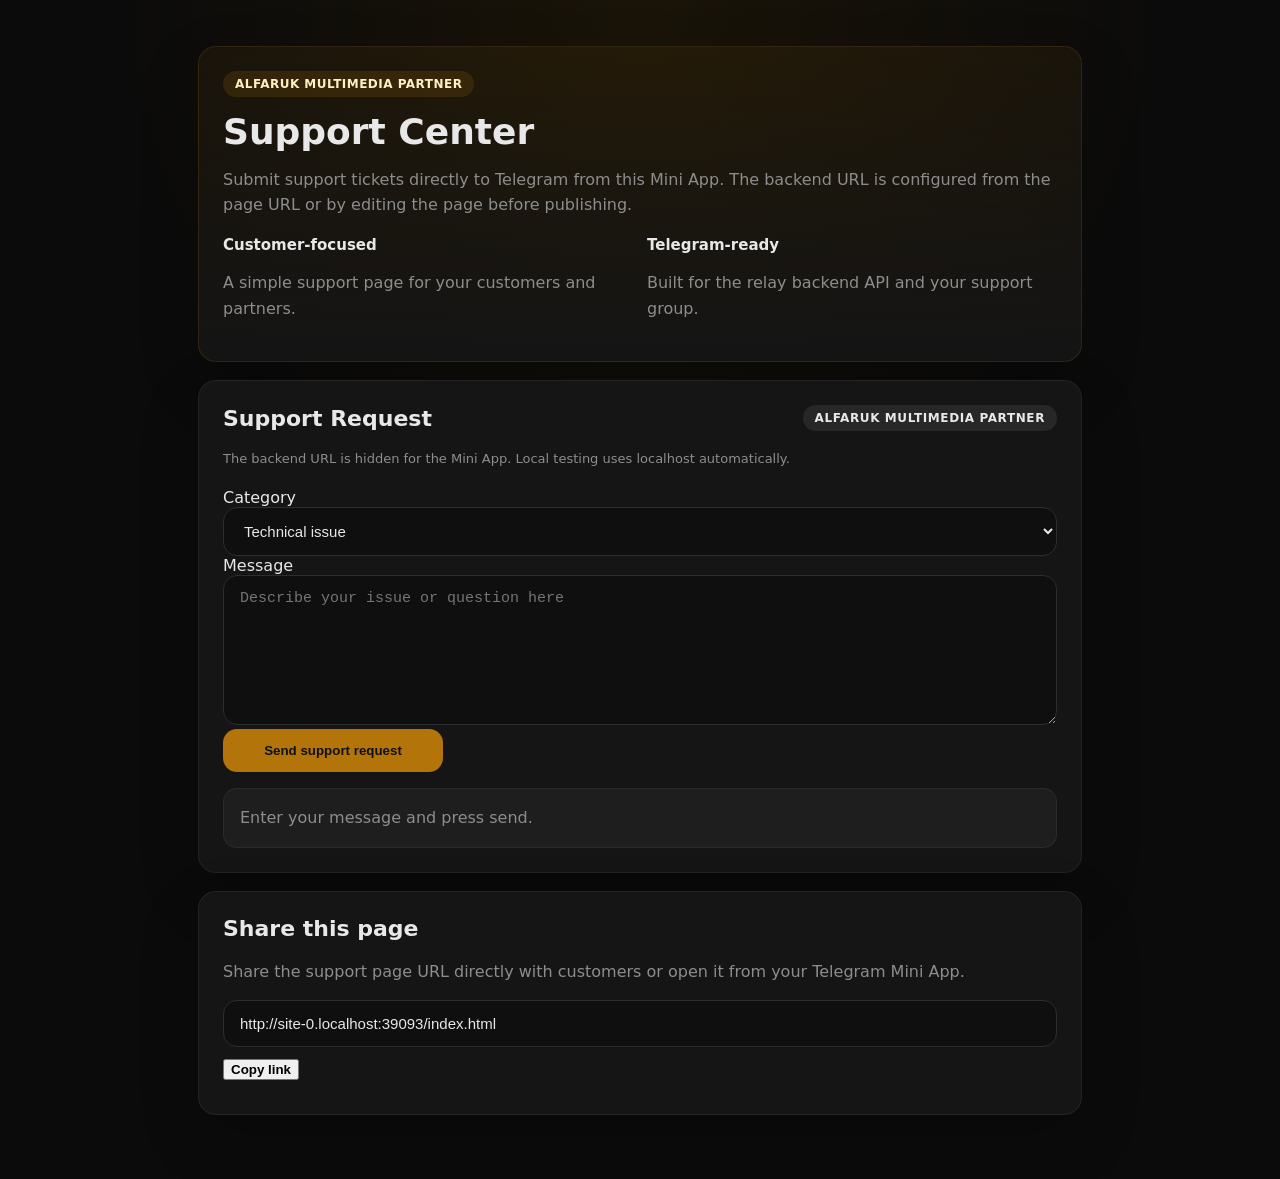
<file: index.html>
﻿<!doctype html>
<html lang="en">
<head>
  <meta charset="utf-8">
  <meta name="viewport" content="width=device-width,initial-scale=1" />
  <title>Alfaruk Multimedia Partner Support</title>
  <link rel="stylesheet" href="styles.css">
</head>
<body>
  <main class="wrap">
    <div class="panel hero-panel">
      <span class="tag">Alfaruk Multimedia Partner</span>
      <h1>Support Center</h1>
      <p class="soft">Submit support tickets directly to Telegram from this Mini App. The backend URL is configured from the page URL or by editing the page before publishing.</p>
      <div class="info-grid">
        <div>
          <strong>Customer-focused</strong>
          <p class="soft">A simple support page for your customers and partners.</p>
        </div>
        <div>
          <strong>Telegram-ready</strong>
          <p class="soft">Built for the relay backend API and your support group.</p>
        </div>
      </div>
    </div>

    <div class="panel form-panel">
      <div class="section-header">
        <h2>Support Request</h2>
        <span class="badge">Alfaruk Multimedia Partner</span>
      </div>

      <div class="field-note-block">
        <p class="soft field-note">The backend URL is hidden for the Mini App. Local testing uses localhost automatically.</p>
      </div>

      <label for="category">Category</label>
      <select id="category" class="input">
        <option value="Technical Issue">Technical issue</option>
        <option value="General Inquiry">General inquiry</option>
        <option value="Feedback">Feedback</option>
      </select>

      <label for="message">Message</label>
      <textarea id="message" placeholder="Describe your issue or question here" rows="6"></textarea>

      <button class="btn action-btn" id="sendBtn">Send support request</button>
      <div id="statusBox" class="status-box soft">Enter your message and press send.</div>
    </div>

    <div class="panel referral-panel">
      <div class="section-header">
        <h2>Share this page</h2>
      </div>
      <p class="soft">Share the support page URL directly with customers or open it from your Telegram Mini App.</p>
      <input id="refLink" class="input" readonly />
      <button class="btn" id="copyRef">Copy link</button>
      <div id="copyStatus" class="soft" style="margin-top:10px"></div>
    </div>
  </main>
  <script>
    const DEFAULT_BACKEND = (window.location.hostname === 'localhost' || window.location.hostname === '127.0.0.1')
      ? 'http://localhost:8080'
      : 'https://YOUR_PUBLIC_BACKEND_URL';
    const apiBase = (new URLSearchParams(window.location.search).get('backend') || DEFAULT_BACKEND).replace(/\/$/, '');
    const statusBox = document.getElementById('statusBox');
    const copyStatus = document.getElementById('copyStatus');
    const refLink = document.getElementById('refLink');

    refLink.value = window.location.href;

    function showStatus(message, isError = false) {
      statusBox.textContent = message;
      statusBox.classList.toggle('status-error', isError);
    }

    document.getElementById('sendBtn').addEventListener('click', async () => {
      const cat = document.getElementById('category').value;
      const msg = document.getElementById('message').value.trim();
      if (!msg) {
        showStatus('Please enter a message before sending.', true);
        return;
      }

      if (apiBase.includes('YOUR_BACKEND_URL')) {
        showStatus('Backend not configured. Add ?backend=https://your-backend.example or edit this page script.', true);
        return;
      }

      showStatus('Sending your support request...', false);

      try {
        const body = {
          user_id: 0,
          username: 'web',
          full_name: 'Web User',
          category: cat,
          message: msg,
        };
        const res = await fetch(`${apiBase}/api/ticket/submit`, {
          method: 'POST',
          headers: { 'Content-Type': 'application/json' },
          body: JSON.stringify(body),
        });
        const data = await res.json();

        if (!res.ok || data.status !== 'success') {
          showStatus(data.error || 'Unable to send request. Check backend configuration and CORS.', true);
          return;
        }

        showStatus('Message sent successfully. Check your Telegram support group for the reply.');
        document.getElementById('message').value = '';
      } catch (err) {
        showStatus('Failed to send — confirm backend availability and CORS settings.', true);
        console.error(err);
      }
    });

    document.getElementById('copyRef').addEventListener('click', async () => {
      try {
        await navigator.clipboard.writeText(refLink.value);
        copyStatus.textContent = 'Referral link copied to clipboard.';
      } catch (err) {
        copyStatus.textContent = 'Unable to copy automatically. Please copy manually.';
      }
    });
  </script>
</body>
</html>
</file>
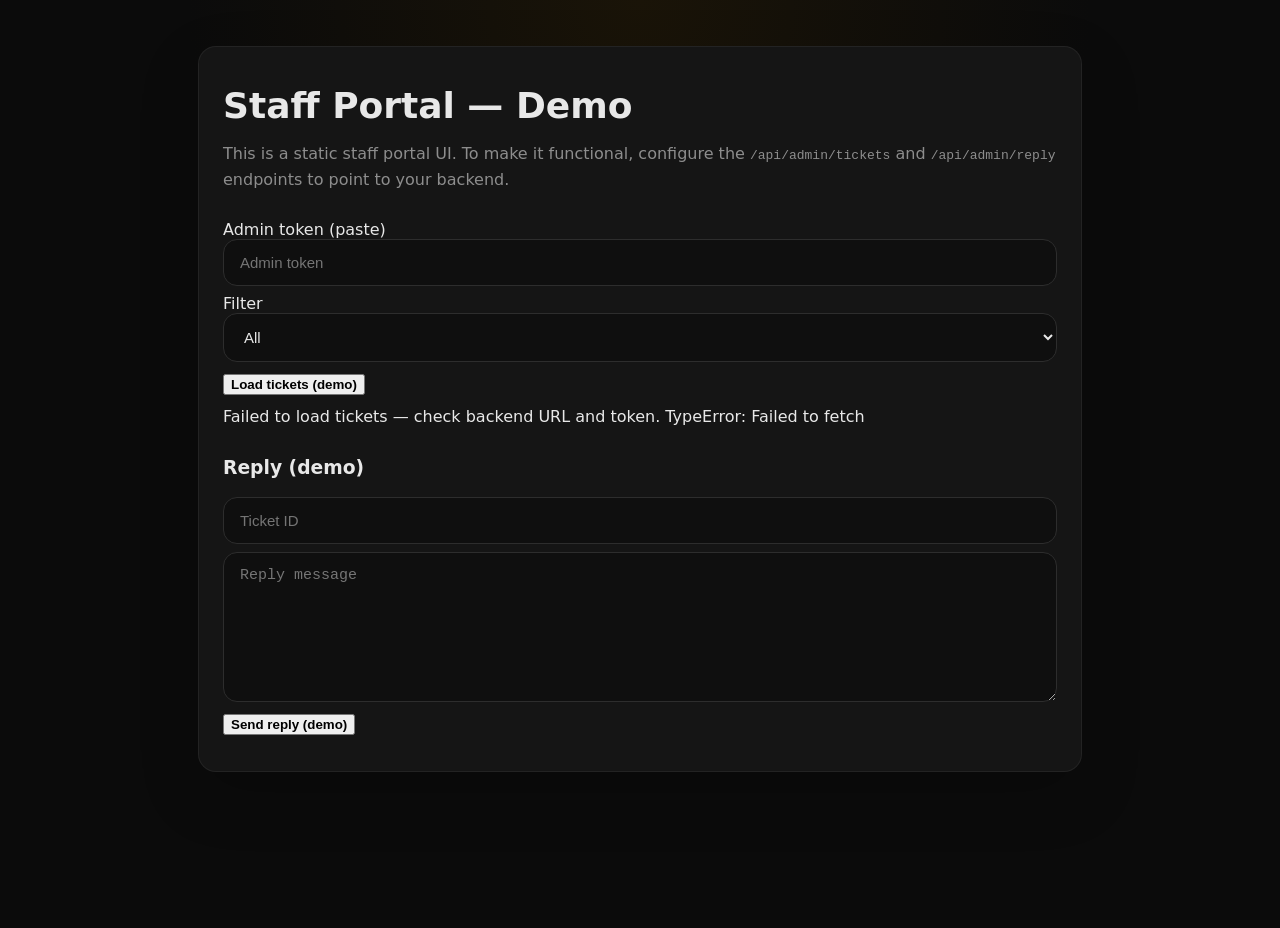
<file: staff.html>
<!doctype html>
<html lang="en">
<head>
  <meta charset="utf-8">
  <meta name="viewport" content="width=device-width,initial-scale=1" />
  <title>ALFARUK Support — Staff Portal</title>
  <link rel="stylesheet" href="styles.css">
</head>
<body>
  <main class="wrap">
    <div class="panel">
      <h1>Staff Portal — Demo</h1>
      <p class="soft">This is a static staff portal UI. To make it functional, configure the <code>/api/admin/tickets</code> and <code>/api/admin/reply</code> endpoints to point to your backend.</p>
      <div style="height:12px"></div>
      <label>Admin token (paste)</label>
      <input id="token" class="input" placeholder="Admin token" />
      <div style="height:8px"></div>
      <label>Filter</label>
      <select id="filter" class="input"><option value="all">All</option><option value="technical">Technical</option><option value="general">General</option><option value="feedback">Feedback</option></select>
      <div style="height:12px"></div>
      <button class="btn" id="load">Load tickets (demo)</button>
      <div id="tickets" style="margin-top:12px"></div>
      <div style="height:12px"></div>
      <h3>Reply (demo)</h3>
      <input id="ticketId" class="input" placeholder="Ticket ID" />
      <div style="height:8px"></div>
      <textarea id="replyText" class="input" rows="4" placeholder="Reply message"></textarea>
      <div style="height:8px"></div>
      <button class="btn" id="replyBtn">Send reply (demo)</button>
      <div id="result" class="soft" style="margin-top:12px"></div>
    </div>
  </main>
  <script>
    // Backend configuration: supply ?backend=https://your-backend.example (or replace default)
    const BACKEND = (new URLSearchParams(window.location.search).get('backend')) || 'https://YOUR_BACKEND_URL';
    const apiBase = BACKEND.replace(/\/$/, '');

    async function loadTickets() {
      const out = document.getElementById('tickets'); out.innerHTML='Loading...';
      const cat = document.getElementById('filter').value;
      const token = document.getElementById('token').value;
      try {
        const res = await fetch(`${apiBase}/api/admin/tickets?token=${encodeURIComponent(token)}&category=${encodeURIComponent(cat)}`);
        const data = await res.json();
        out.innerHTML = '';
        (data.tickets || []).forEach(t => {
          const d = document.createElement('div'); d.className='item'; d.innerHTML=`<b>#${t.id}</b> • ${t.category} • ${t.status}<div class='soft'>${t.created_at}</div><div style='margin-top:6px'>${t.message}</div>`;
          d.onclick = ()=> document.getElementById('ticketId').value = t.id;
          out.appendChild(d);
        });
      } catch (err) {
        out.innerHTML = 'Failed to load tickets — check backend URL and token. ' + err;
      }
    }

    document.getElementById('load').addEventListener('click', loadTickets);

    document.getElementById('replyBtn').addEventListener('click', async ()=>{
      const id = parseInt(document.getElementById('ticketId').value, 10); const text = document.getElementById('replyText').value.trim();
      const token = document.getElementById('token').value;
      if(!id||!text){ document.getElementById('result').innerText='Provide ticket id and reply text'; return }
      try {
        const res = await fetch(`${apiBase}/api/admin/reply`, { method:'POST', headers:{ 'Content-Type':'application/json' }, body: JSON.stringify({ token, ticket_id: id, text }) });
        const data = await res.json();
        document.getElementById('result').innerText = data.message || data.detail || 'Done';
        loadTickets();
      } catch (err) {
        document.getElementById('result').innerText = 'Failed to send reply — check backend URL and CORS. ' + err;
      }
    })

    // initial load
    document.addEventListener('DOMContentLoaded', ()=>{
      // if token is provided in query param, prefill it
      const qToken = new URLSearchParams(window.location.search).get('token');
      if(qToken) document.getElementById('token').value = qToken;
      loadTickets();
    });
  </script>
</body>
</html>
</file>
<file: styles.css>
:root{
  --bg:#0b0b0b;
  --card:#151515;
  --primary:#b37409;
  --text:#e8e8e8;
  --muted:#8d8d8d;
  --border:#2d2d2d;
  --accent:#fff0c2;
}
*{box-sizing:border-box}
body{margin:0;font-family:Inter,system-ui,-apple-system,BlinkMacSystemFont,Segoe UI,Roboto,Arial,sans-serif;background:radial-gradient(circle at top,#1a1408,var(--bg) 40%);color:var(--text);min-height:100vh}
.wrap{max-width:920px;margin:28px auto;padding:18px}
.panel{background:var(--card);border:1px solid rgba(255,255,255,.06);border-radius:18px;padding:24px;margin-bottom:18px;box-shadow:0 22px 60px rgba(0,0,0,.18)}
.hero-panel{border-color:rgba(179,116,9,.18);background:linear-gradient(180deg,rgba(179,116,9,.08),var(--card))}
.tag{display:inline-flex;align-items:center;padding:6px 12px;border-radius:999px;background:rgba(179,116,9,.16);color:var(--accent);font-size:12px;font-weight:700;letter-spacing:.04em;text-transform:uppercase}
h1{font-size:36px;margin:16px 0 10px;line-height:1.05}
h2{font-size:22px;margin:0}
.section-header{display:flex;align-items:center;justify-content:space-between;gap:12px;margin-bottom:18px}
.badge{display:inline-flex;align-items:center;padding:6px 12px;border-radius:999px;background:rgba(255,255,255,.08);color:var(--text);font-size:12px;font-weight:700;text-transform:uppercase;letter-spacing:.05em}
.info-grid{display:grid;grid-template-columns:repeat(auto-fit,minmax(220px,1fr));gap:14px;margin-top:18px}
.info-grid strong{display:block;font-size:15px;margin-bottom:8px}
.soft{color:var(--muted);line-height:1.6}
.input,textarea{width:100%;padding:14px 16px;border-radius:14px;border:1px solid var(--border);background:#0f0f0f;color:var(--text);font-size:15px;outline:none}
.input:focus,textarea:focus{border-color:rgba(179,116,9,.55);box-shadow:0 0 0 4px rgba(179,116,9,.12)}
textarea{min-height:150px;resize:vertical}
.btn{display:inline-flex;align-items:center;justify-content:center;gap:8px;font-weight:700;transition:filter .2s ease,transform .2s ease}
.btn:hover{filter:brightness(1.05);transform:translateY(-1px)}
.action-btn{background:var(--primary);color:#111;padding:14px 20px;border-radius:14px;border:0;cursor:pointer;min-width:220px}
.status-box{margin-top:16px;padding:16px;border-radius:14px;background:rgba(255,255,255,.04);border:1px solid rgba(255,255,255,.06);min-height:52px;display:flex;align-items:center}
.status-error{color:#ffb3b3;border-color:#ff6b6b;background:rgba(255,107,107,.08)}
.field-note{font-size:13px;margin-top:6px;color:var(--muted)}
.field-note-block{margin-bottom:18px}
.backend-info-row{display:flex;align-items:center;gap:10px;margin-bottom:18px;font-size:15px}
.backend-info{color:var(--text);font-weight:700}
.referral-panel input{margin-bottom:12px}
@media (max-width:700px){.wrap{padding:14px}.panel{padding:18px}.info-grid{grid-template-columns:1fr}.backend-info-row{flex-direction:column;align-items:flex-start}}
</file>
